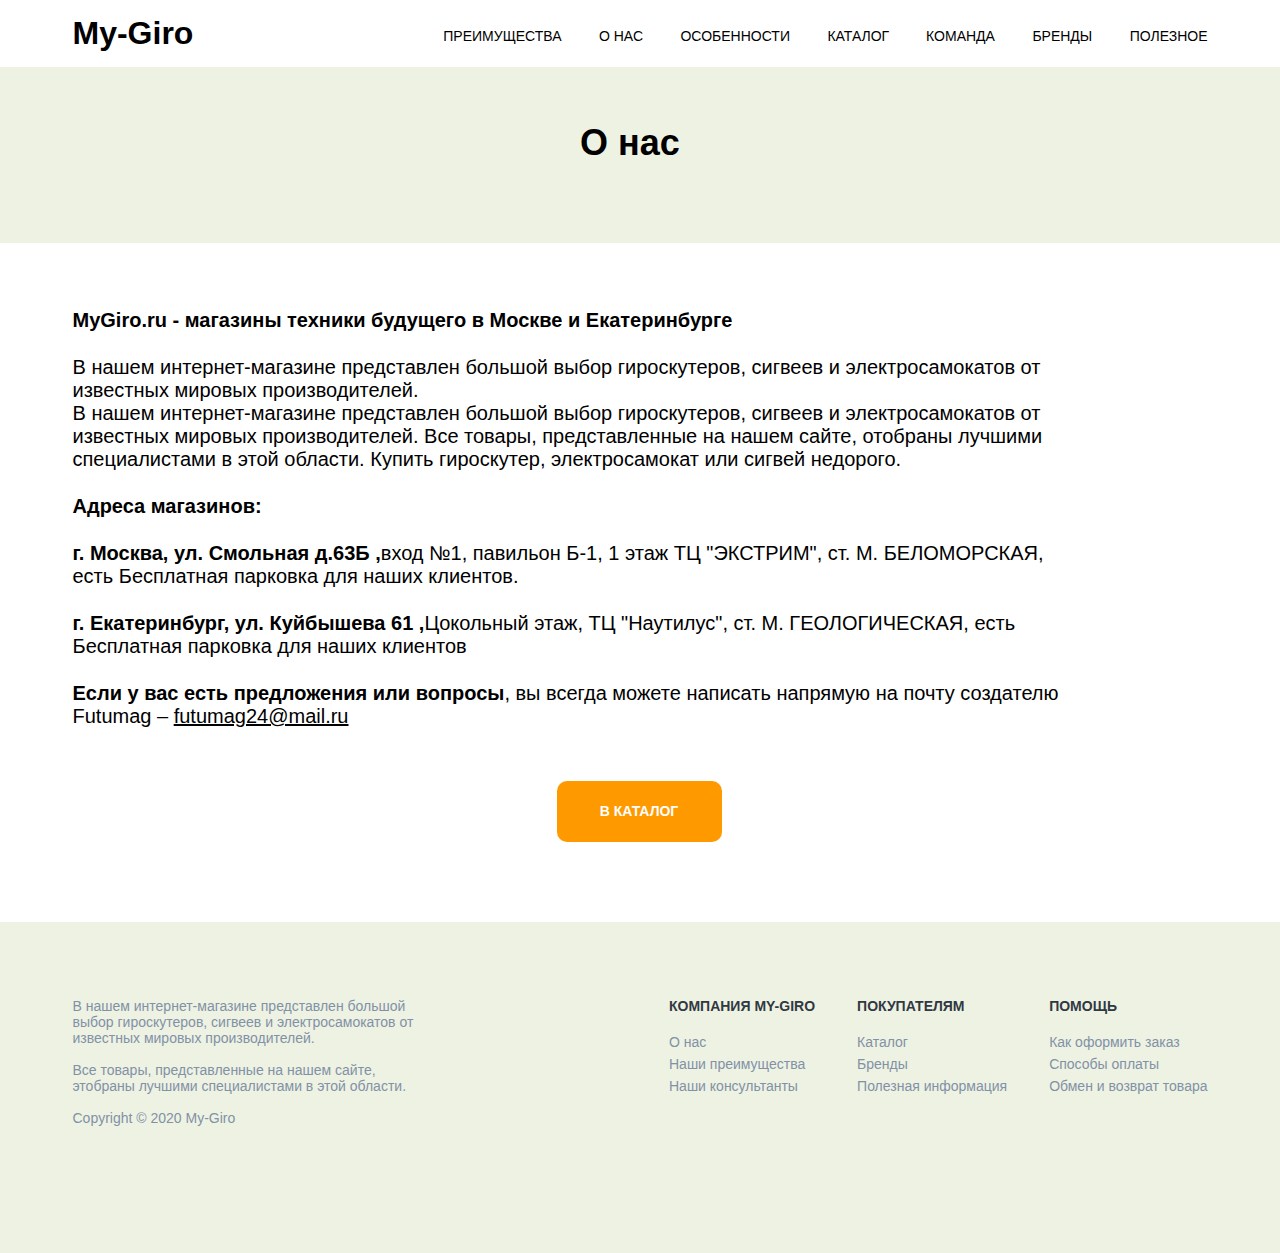
<file: my-giro PUG/src/about_us.html>
<!DOCTYPE html>
<html lang="en">
  <head>
    <meta charset="UTF-8">
    <meta name="viewport" content="width=device-width, initial-scale=1.0">
    <title>Document</title>
    <link rel="stylesheet" href="../src/styles/style.css">
  </head>
  <body>
    <header>
      <h1>My-Giro </h1>
      <nav> 
        <ul>
          <li> <a href="">ПРЕИМУЩЕСТВА</a></li>
          <li><a href="../src/about_us.html">О НАС</a></li>
          <li><a href="">ОСОБЕННОСТИ</a></li>
          <li> <a href="../src/catalog.html">КАТАЛОГ </a></li>
          <li> <a href="">КОМАНДА</a></li>
          <li> <a href="">БРЕНДЫ</a></li>
          <li> <a href="../src/useful_inf.html">ПОЛЕЗНОЕ</a></li>
        </ul>
      </nav>
    </header>
    <div class="background">
      <h2 class="name_of_page">О нас</h2>
    </div>
    <div class="main">
      <div class="text"> 
        <p class="zag">MyGiro.ru - магазины техники будущего в Москве и Екатеринбурге</p>
        <p>В нашем интернет-магазине представлен большой выбор гироскутеров, сигвеев и электросамокатов от известных мировых производителей.<br>В нашем интернет-магазине представлен большой выбор гироскутеров, сигвеев и электросамокатов от известных мировых производителей. Все товары, представленные на нашем сайте, отобраны лучшими специалистами в этой области. Купить гироскутер, электросамокат или сигвей недорого.</p>
        <p class="zag">Адреса магазинов:</p>
        <p> <span class="zag">г. Москва, ул. Смольная д.63Б ,</span><span>вход №1, павильон Б-1, 1 этаж ТЦ "ЭКСТРИМ", ст. М. БЕЛОМОРСКАЯ, есть Бесплатная парковка для наших клиентов.</span></p>
        <p> <span class="zag">г. Екатеринбург, ул. Куйбышева 61 ,</span><span>Цокольный этаж, ТЦ "Наутилус", ст. М. ГЕОЛОГИЧЕСКАЯ, есть Бесплатная парковка для наших клиентов</span></p>
        <p> <span class="zag">Если у вас есть предложения или вопросы</span><span>, вы всегда можете написать напрямую на почту создателю Futumag – </span><a href="futumag24@mail.ru">futumag24@mail.ru</a></p>
      </div>
      <input type="button" value="В КАТАЛОГ">
    </div>
    <footer>
      <div class="napoln">
        <p>В нашем интернет-магазине представлен большой выбор гироскутеров, сигвеев и электросамокатов от известных мировых производителей. <br><br><span>Все товары, представленные на нашем сайте, этобраны лучшими специалистами в этой области. <br><br><span>Copyright © 2020 My-Giro</span></span></p>
        <div class="ulki">
          <ul> 
            <h4>КОМПАНИЯ MY-GIRO</h4>
            <li><a href="">О нас</a></li>
            <li><a href="">Наши преимущества</a></li>
            <li> <a href="">Наши консультанты</a></li>
          </ul>
          <ul> 
            <h4>ПОКУПАТЕЛЯМ</h4>
            <li><a href="">Каталог</a></li>
            <li><a href="">Бренды</a></li>
            <li> <a href="">Полезная информация</a></li>
          </ul>
          <ul> 
            <h4>ПОМОЩЬ</h4>
            <li><a href="">Как оформить заказ</a></li>
            <li><a href="">Способы оплаты</a></li>
            <li> <a href="">Обмен и возврат товара</a></li>
          </ul>
        </div>
      </div>
    </footer>
  </body>
</html>
</file>
<file: my-giro PUG/src/styles/style.css>
* {
  margin: 0;
  padding: 0;
  box-sizing: border-box;
  font-family: "Segoe UI", Tahoma, Geneva, Verdana, sans-serif;
}

header {
  display: flex;
  justify-content: space-between;
  width: 1135px;
  margin: 15px auto;
}
header h1 a {
  font-size: 30px;
  font-style: normal;
  font-weight: 700;
  text-decoration: none;
  color: #000;
}
header nav {
  margin-top: 12px;
}
header li {
  list-style-type: none;
  display: inline;
  margin-left: 33px;
}
header a {
  text-decoration: none;
  font-size: 14px;
  font-style: normal;
  font-weight: 400;
  color: black;
}
header a:hover {
  text-decoration: underline;
  color: #F90;
}

.background {
  background-color: #EEF2E3;
  width: 100%;
  height: 176px;
}

.big_bg {
  height: 694px;
}

.name_of_page {
  font-size: 36px;
  font-style: normal;
  font-weight: 700;
  width: 120px;
  padding: 55px 0;
  margin: 0 auto;
}

.nop2 {
  width: 411px;
}

.banner {
  width: 100%;
  overflow: hidden;
  background-color: #000;
}
.banner img {
  width: 100%;
  opacity: 40%;
}

.cont .text_on_banner {
  text-align: center;
  position: absolute;
  top: 344px;
  left: 30%;
  color: #FFF;
}
.cont .text_on_banner .M-G {
  font-size: 56px;
  font-style: normal;
  font-weight: 300;
}
.cont .text_on_banner .osn {
  margin-top: 39px;
  font-size: 20px;
  font-style: normal;
  font-weight: 300;
  width: 737px;
}
.cont .text_on_banner .btn_on_banner {
  margin-top: 64px;
  color: #000;
  width: 133px;
  height: 35px;
  border-radius: 10px;
  background: #FFF;
  font-size: 12px;
  font-style: normal;
  font-weight: 700;
  margin-left: 0;
  cursor: pointer;
  border: none;
}

.main {
  width: 1135px;
  margin: 66px auto 80px;
}
.main .text {
  font-size: 20px;
  font-style: normal;
  font-weight: 300;
  color: black;
  padding-right: 135px;
}
.main .text .zag {
  font-weight: 700;
}
.main .text p {
  margin-top: 24px;
}
.main .text p:nth-child(1) {
  margin-top: 0;
}
.main .text a {
  color: #000;
}
.main .name_section {
  font-size: 36px;
  font-style: normal;
  font-weight: 300;
  padding: 60px 0 50px;
}
.main .choose {
  display: flex;
  justify-content: space-between;
}
.main .choose ul {
  padding: 60px 0 50px;
}
.main .choose ul li {
  display: inline;
  cursor: pointer;
  padding: 10px 15px;
  margin-left: 15px;
}
.main .choose ul li:hover {
  background-color: #F90;
  border-radius: 15px;
  color: #FFF;
}
.main .products {
  display: flex;
  justify-content: space-between;
  width: 1135px;
  flex-wrap: wrap;
}
.main .products .pusto {
  height: 16px;
}
.main .products .inf_block_index {
  width: 261px;
  height: 261px;
  background: rgb(0, 0, 0);
  position: relative;
}
.main .products .inf_block_index img {
  opacity: 60%;
  width: 261px;
}
.main .products .inf_block_index .name_inf_block_index {
  color: #FFF;
  font-size: 18px;
  font-style: normal;
  font-weight: 700;
  text-align: center;
  position: absolute;
  top: 104px;
}
.main .products .tovar {
  width: 261px;
  height: 405px;
  box-shadow: 0px 0px 20px 0px rgba(0, 0, 0, 0.5);
  margin-top: 60px;
  background-color: #FFF;
}
.main .products .tovar svg {
  margin-top: 16px;
  margin-left: -20px;
}
.main .products .tovar img {
  width: 239px;
  height: 239px;
}
.main .products .tovar .top_tv {
  width: 83px;
  height: 30px;
  background-image: url("/src/img/Rectangle 6.svg");
}
.main .products .tovar .type_tv {
  padding: 0 0 0 8px;
  font-size: 14px;
  font-style: normal;
  font-weight: 300;
  color: #FFF;
}
.main .products .tovar .name_tv {
  margin-top: 13px;
  font-size: 16px;
  font-style: normal;
  font-weight: 300;
  margin-left: 28px;
}
.main .products .tovar .prise_tv {
  margin-top: 13px;
  font-size: 20px;
  font-style: normal;
  font-weight: 700;
  margin-left: 28px;
}
.main .products .inf_block {
  display: flex;
  justify-content: space-between;
  width: 552px;
  height: 200px;
  margin-top: 25px;
  border-radius: 15px;
  box-shadow: 2px 2px 34px 0px rgba(0, 0, 0, 0.5);
}
.main .products .inf_block img {
  width: 180px;
  padding: 10px;
}
.main .products .name_inf_block {
  text-align: center;
  font-size: 18px;
  font-style: normal;
  font-weight: 700;
  height: 50px;
  margin: auto 0;
}
.main input {
  width: 165px;
  height: 60.957px;
  border-radius: 10px;
  background: #F90;
  color: #FFF;
  text-align: center;
  font-size: 14px;
  font-style: normal;
  font-weight: 700;
  margin-top: 53px;
  margin-left: 484px;
  cursor: pointer;
  border: none;
}
.main input:active {
  background-color: rgba(255, 153, 0, 0.692);
}

footer {
  color: #8191A6;
  font-size: 14px;
  font-weight: 400;
  height: 331px;
  background: #EEF2E3;
}
footer .napoln {
  display: flex;
  justify-content: space-between;
  width: 1135px;
  padding-top: 76px;
  margin: 0 auto;
}
footer .napoln p {
  width: 354px;
}
footer .napoln p span {
  padding-top: 23px;
}
footer .ulki {
  display: flex;
}
footer ul {
  margin-left: 42px;
}
footer h4 {
  font-weight: 700;
  color: #303842;
  padding-bottom: 20px;
}
footer li {
  list-style-type: none;
  padding-bottom: 6px;
}
footer li a {
  text-decoration: none;
  color: #8191A6;
}/*# sourceMappingURL=style.css.map */
</file>
